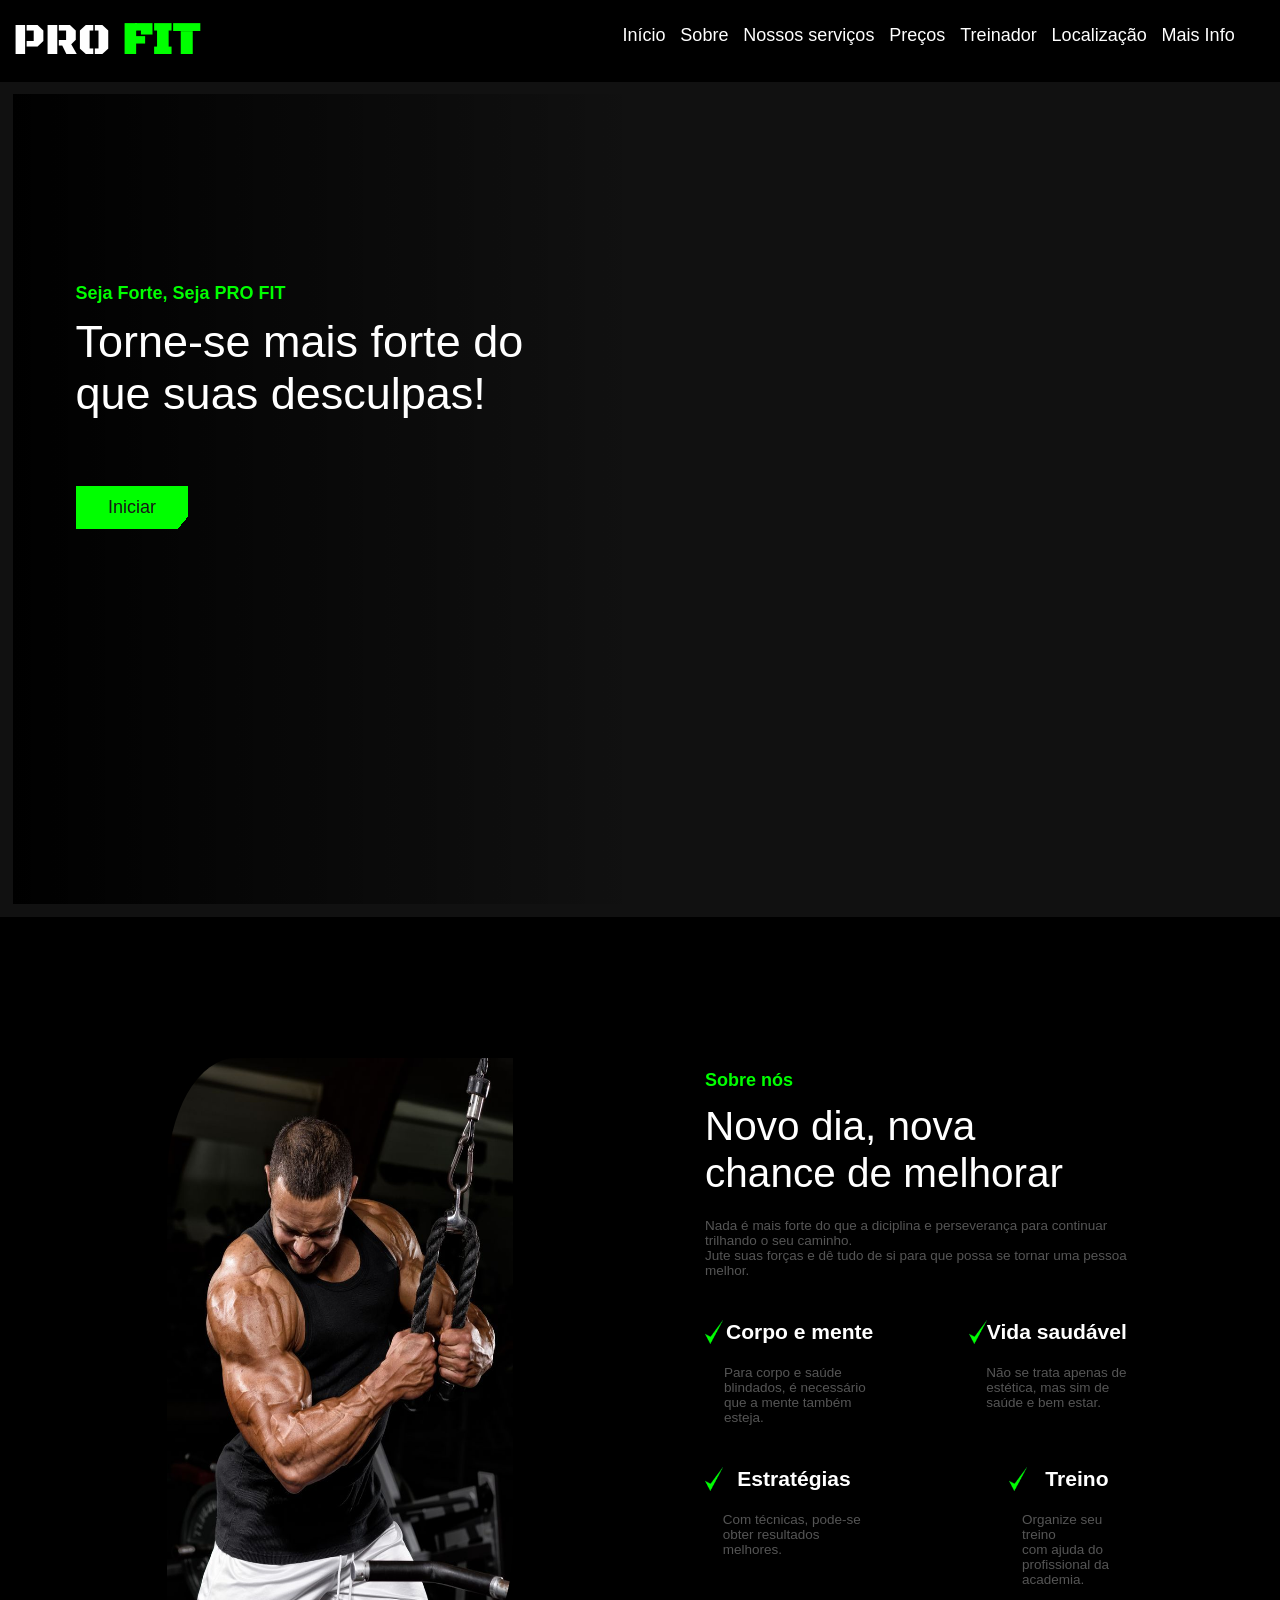
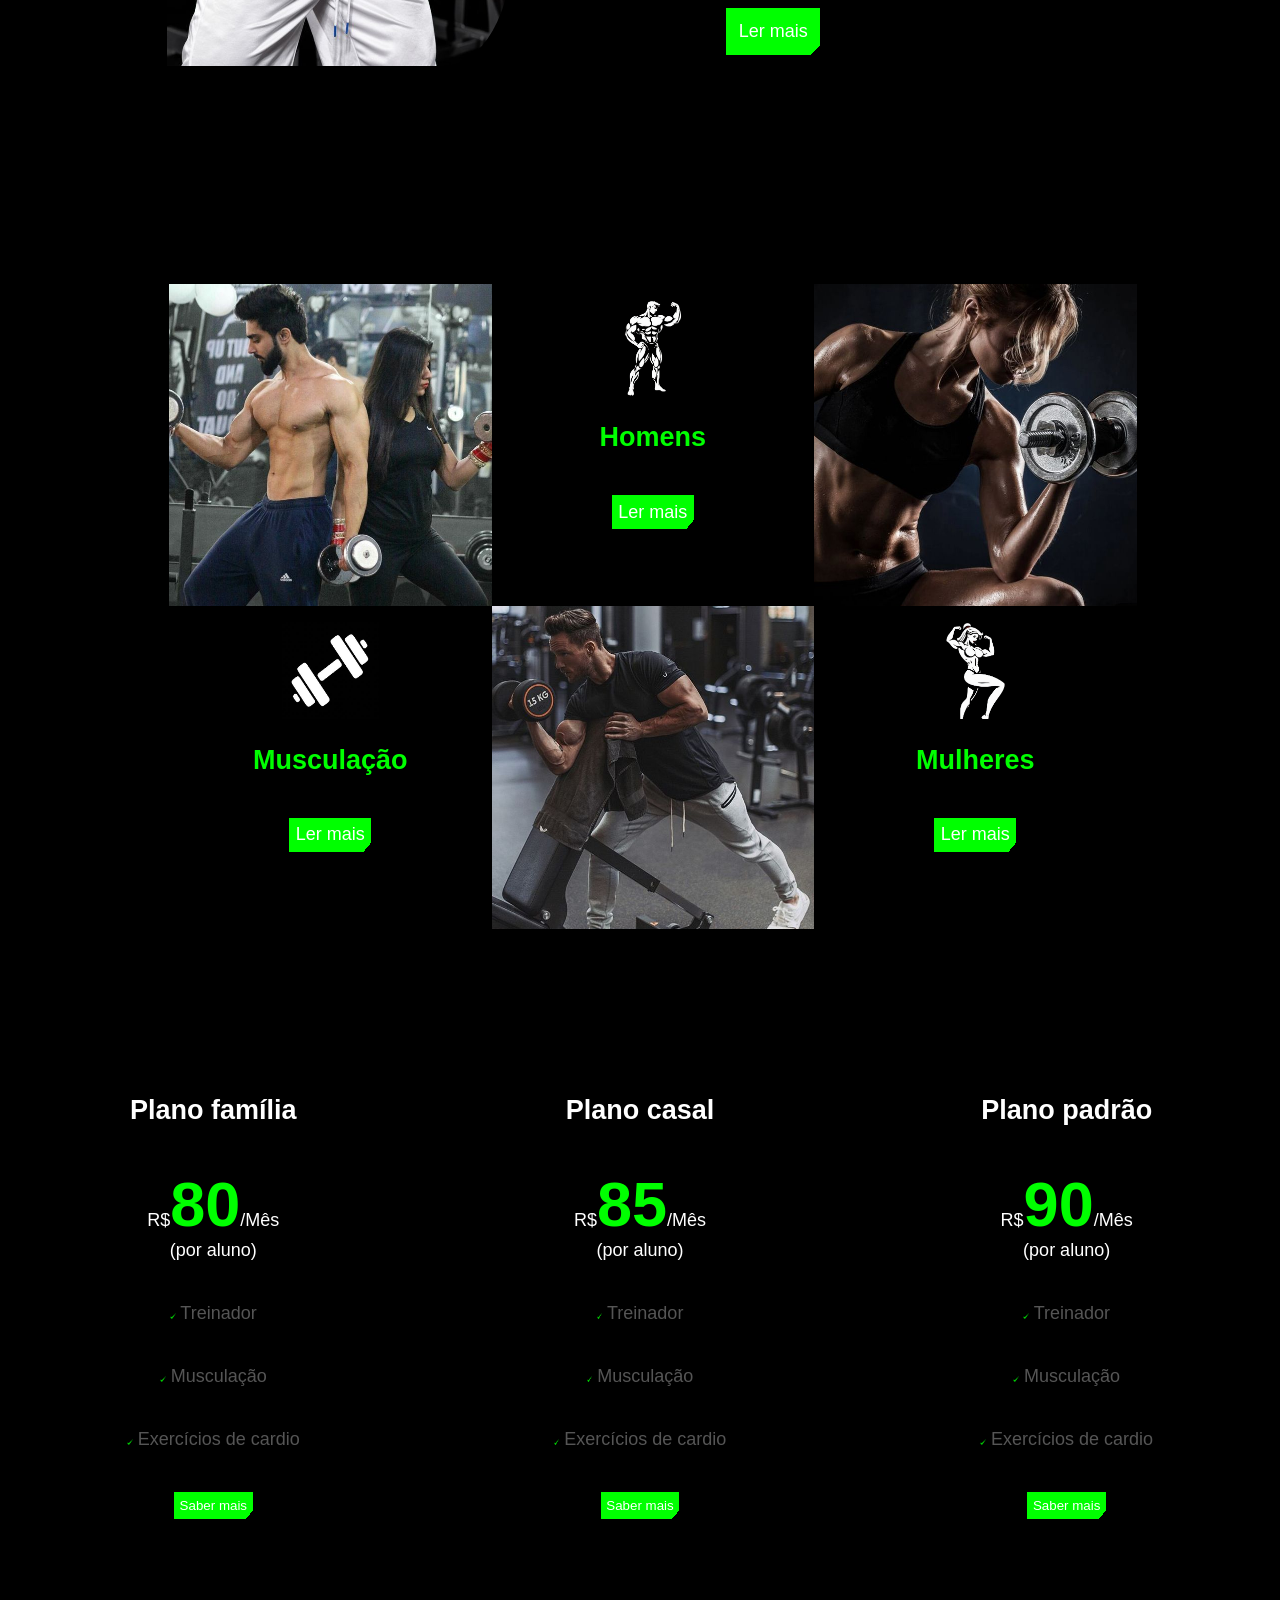
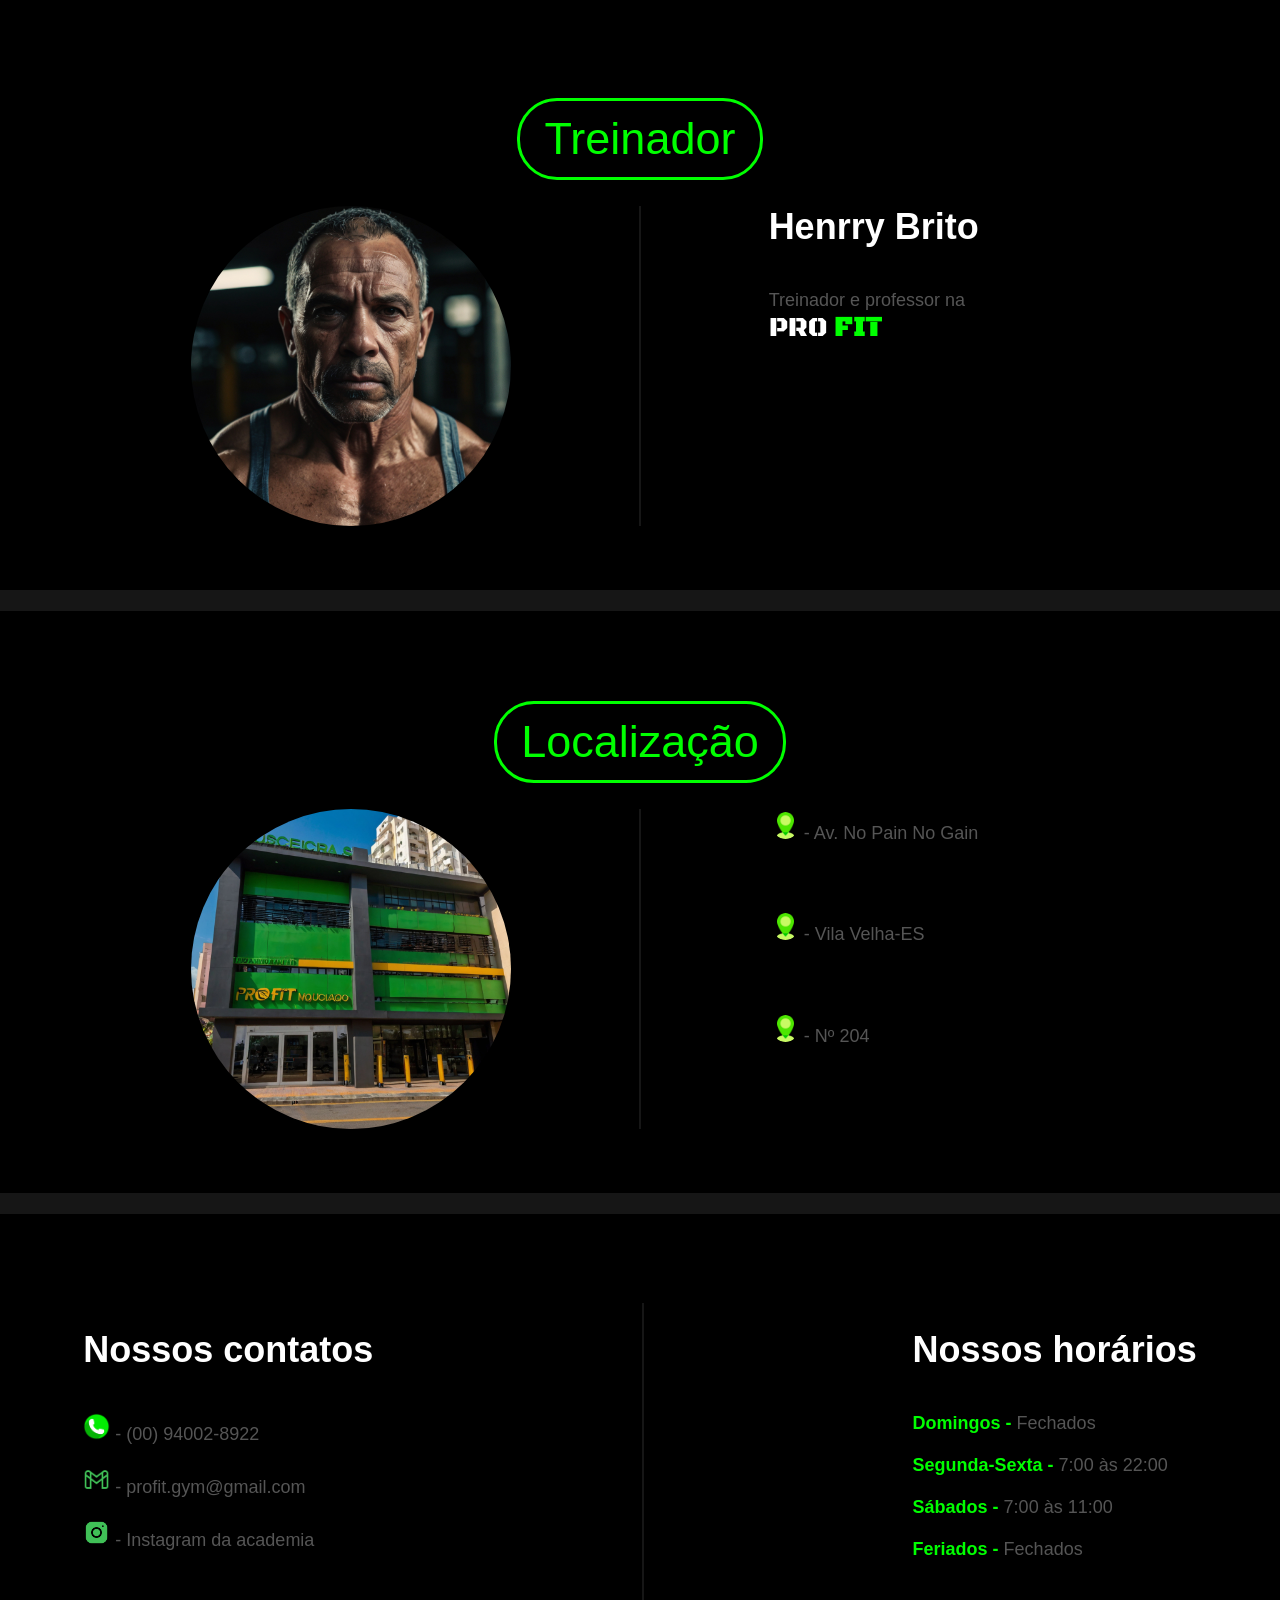
<file: index.html>
<!DOCTYPE html>
<html lang="pt-br" id="home">
<head>
    <meta charset="UTF-8">
    <meta name="viewport" content="width=device-width, initial-scale=1.0">
    <title>HOME</title>
    <link rel="stylesheet" href="main.css">
    <link rel="stylesheet" href="slide.css">
    <link rel="stylesheet" href="menu.css">
    

    <link rel="preconnect" href="https://fonts.googleapis.com">
    <link rel="preconnect" href="https://fonts.gstatic.com" crossorigin>
    <link href="https://fonts.googleapis.com/css2?family=Black+Ops+One&display=swap" rel="stylesheet">
</head>
<body>
    <script src="menu.js"></script>
    <script src="text.js"></script>

    <header class="cabecalho">
        <a href="#home" class="logoHome">PRO <strong>FIT</strong></a>

        <nav class="navbar">
                <div class="caixaNav" id="caixaNav">
                    <a href="#home"><button>Início</button></a>
                    <a href="#about"><button>Sobre</button></a>
                    <a href="#features"><button>Nossos serviços</button></a>
                    <a href="#pricing"><button>Preços</button></a>
                    <a href="#trainners"><button>Treinador</button></a>
                    <a href="#loc"><button>Localização</button></a>
                    <a href="#mais"><button>Mais Info</button></a>
                </div>

                <div class="menu-hamburguer">
                    <button onclick="abrirMenu()" id="botao">
                        <img src="assets/menuHamb.png" alt="" id="imgMenu">
                    </button>
                </div>
        </nav>
    </header><!-- fim do cabeçalho -->

    <div class="carrossel">
        <div class="slider" id="slider">
            <!-- "Slide" editado no css -->

            <div class="textoSlide">
                <h4 id="titleSlide">Seja Forte, Seja PRO FIT</h4>
                <div class="frase">
                    <p>Torne-se mais forte do <br>
                    que suas desculpas!
                        <br><br>
                        <a href="pages/iniciar.html"><button class="iniciar"><p>Iniciar</p></button></a>
                    </p>
                </div>
            </div>

        </div>
    </div>

    <main>
        <section id="about" class="texto">
                <img src="assets/secaoabout.jpg" alt="" class="imagemResp">

            <section class="caixaTexto">
                <h4>Sobre nós</h4>
                <p class="fonte1">Novo dia, nova <br>
                    chance de melhorar</p>
                <br>
                <p class="fonte2">
                    Nada é mais forte do que a diciplina e perseverança para continuar <br>
                    trilhando o seu caminho.<br>
                    Jute suas forças e dê tudo de si para que possa se tornar uma pessoa <br>
                    melhor.

                </p>
                    <br>
                    <br>
                    <div class="caixaLinhas">
                        <div class="linha">
                            <div class="item">
                                <div class="title"><img src="assets/check.png" alt=""><h3>Corpo e mente</h3></div>
                                <br>
                                <p class="fonte2" style="margin-left: 11%;">
                                    Para corpo e saúde <br>
                                    blindados, é necessário <br>
                                    que a mente também esteja.
                                </p>
                            </div>
                            
                            <div class="item">
                                <div class="title"><img src="assets/check.png" alt=""><h3>Vida saudável</h3></div>
                                <br>
                                <p class="fonte2" style="margin-left: 11%;">
                                    Não se trata apenas de<br>
                                    estética, mas sim de <br>
                                    saúde e bem estar.
                                </p>
                            </div>
                        </div>
                        <br><br>
                        <div class="linha">
                            <div class="item">
                                <div class="title"><img src="assets/check.png" alt=""><h3>Estratégias</h3></div>
                                <br>
                                <p class="fonte2" style="margin-left: 11%;">
                                    Com técnicas, pode-se <br>
                                    obter resultados melhores.
                                </p>
                            </div>

                            <div class="item">
                                <div class="title"><img src="assets/check.png" alt=""><h3>Treino</h3></div>
                                <br>
                                <p class="fonte2" style="margin-left: 11%;">
                                    Organize seu treino <br>
                                    com ajuda do <br>
                                    profissional da <br>
                                    academia.
                                </p>
                            </div>
                        </div>
                    </div>

                    <div class="botao">
                        <a href="pages/lerMais.html"><button>Ler mais</button></a><!--Terminar a página-->
                    </div>
            </section>
        </section>

        <section id="features" class="servicos">
            <div class="linha2">
                <img src="assets/muscAmbos.jpg" alt="" class="tamanhoTrilho">

                <div class="tamanhoTrilho descricao">
                    <img src="assets/icon-men.jpg" alt=""><br><br>
                    <strong class="title-features">Homens</strong>
                    <br><br>
                    <p id="textHomem"></p><br>
                    <button onclick="lerTexto1()" id="esconderTexto1">Ler mais</button>
                </div>

                <img src="assets/muscMulher.jpg" alt="" class="tamanhoTrilho">
            </div>
            
            <div class="linha2">
                <div class="tamanhoTrilho descricao">
                    <img src="assets/icon-musc.jpg" alt=""><br><br>
                    <strong class="title-features">Musculação</strong>
                    <br><br>
                    <p id="textMusc"></p><br>
                    <button onclick="lerTexto2()" id="esconderTexto2">Ler mais</button>
                </div>

                <img src="assets/muscHomem.jpg" alt="" class="tamanhoTrilho">

                <div class="tamanhoTrilho descricao">
                    <img src="assets/icon-wom.jpg" alt=""><br><br>
                    <strong class="title-features">Mulheres</strong>
                    <br><br>
                    <p id="textMul"></p><br>
                    <button onclick="lerTexto3()" id="esconderTexto3">Ler mais</button>
                </div>
            </div>
        </section>
    </main>

    <footer id="pricing">
        <div class="plan">
            <h2>Plano família</h2>
            <br><br>
            <p>R$<strong>80</strong>/Mês <br>(por aluno)</p>
            <br><br>
            <div class="direitos">
                <p><img src="assets/check.png" alt=""> Treinador</p><br><br>
                <p><img src="assets/check.png" alt=""> Musculação</p><br><br>
                <p><img src="assets/check.png" alt=""> Exercícios de cardio</p><br><br>
                <a href="pages/iniciar.html"><button>Saber mais</button></a>
            </div>
        </div>
        
        <div class="plan">
            <h2>Plano casal</h2>
            <br><br>
            <p>R$<strong>85</strong>/Mês <br>(por aluno)</p>
            <br><br>
            <div class="direitos">
                <p><img src="assets/check.png" alt=""> Treinador</p><br><br>
                <p><img src="assets/check.png" alt=""> Musculação</p><br><br>
                <p><img src="assets/check.png" alt=""> Exercícios de cardio</p><br><br>
                <a href="pages/iniciar.html"><button>Saber mais</button></a>
            </div>
        </div>
        
        <div class="plan">
            <h2>Plano padrão</h2>
            <br><br>
            <p>R$<strong>90</strong>/Mês <br>(por aluno)</p>
            <br><br>
            <div class="direitos">
                <p><img src="assets/check.png" alt=""> Treinador</p><br><br>
                <p><img src="assets/check.png" alt=""> Musculação</p><br><br>
                <p><img src="assets/check.png" alt=""> Exercícios de cardio</p><br><br>
                <a href="pages/iniciar.html"><button>Saber mais</button></a>
            </div>
        </div>
    </footer>

    <div class="tituloTrainners">
        <button>Treinador</button>
    </div>
    <div class="trainners" id="trainners">
        <img src="assets/treinador.jpg" alt="" id="treinadorGym">

        <div class="linha">.</div>

        <div class="description">
            <h1>Henrry Brito</h1>
            <br><br>
            <p>Treinador e professor na<br> <a>PRO <strong>FIT</strong></a></p>
        </div>
    </div>

    <div class="linhaCinza">.</div>

    <div class="tituloTrainners">
        <button>Localização</button>
    </div>
    <div class="loc" id="loc">
        <img src="assets/gym.jpg" alt="" id="imgGym">

        <div class="linha">.</div>

        <div class="description">
            <p><img src="assets/loc.png" alt=""> - Av. No Pain No  Gain</p> <br><br><br>
            <p><img src="assets/loc.png" alt=""> - Vila Velha-ES</p> <br><br><br>
            <p><img src="assets/loc.png" alt=""> - Nº 204</p> <br><br><br>
        </div>
    </div>

    <div class="linhaCinza">.</div>

    <section class="mais" id="mais">
        <div class="infos">
            <h2>Nossos contatos</h2><br><br>

            <p><img src="assets/tel.png" alt=""> - (00) 94002-8922</p><br>
            <p><img src="assets/gmail.png" alt=""> - profit.gym@gmail.com</p><br>
            <p><img src="assets/insta.png" alt=""> - Instagram da academia</p>

        </div>

        <div class="linha">.</div>
        
        <div class="infos">
            <h2>Nossos horários</h2><br><br>

            <p><strong class="horas">Domingos - </strong> Fechados</p><br>
            <p><strong class="horas">Segunda-Sexta - </strong> 7:00 às 22:00</p><br>
            <p><strong class="horas">Sábados - </strong> 7:00 às 11:00</p><br>
            <p><strong class="horas">Feriados - </strong> Fechados</p><br>

        </div>
    </section>
</body>
</html>
</file>
<file: main.css>
@media screen and (min-width: 360px) and (max-width: 900px) {
    *{
        padding: 0;
        margin: 0;
        scroll-behavior: smooth;
    }
    
    :root{
        --verde: rgb(0, 255, 0);
        --fundo: rgb(26, 26, 26);
        --preto: black;
        --cinza: rgb(22, 22, 22);
        --cinzaClaro: rgb(85, 85, 85);
        --branco: white;
    
        --margem: 1%;
    }
    
    body{
        font-family: Arial, Helvetica, sans-serif;
        font-size: 2vh;
        background-color: var(--fundo);
        transition: all .3s;
    }
    
    a{
        text-decoration: none;
        color: var(--branco);
        transition: all .3s;
        scroll-behavior: smooth;
    }
    
    strong{
        color: var(--verde);
    }
    
    html::-webkit-scrollbar{
        width: .5rem;
    }
    
    html::-webkit-scrollbar-track{
        background: var(--preto);
    }
    
    html::-webkit-scrollbar-thumb{
        background: var(--verde);
    }
    
    /* parte das apresentações */
    
    .texto{
        margin-top: 10%;
        width: 90%;
        margin-left: 5%;
        padding: 1%;
        display: flex;
        justify-content: space-around;
    
        & .imagemResp{
            display: none;
        }
    }

    .textoSlide{
        opacity: 0;
        transform: translateX(-50px);
        animation: animacaoTextoSlide 2s ease-out forwards;
    }

    @keyframes animacaoTextoSlide {
        to{
            opacity: 1;
            transform: translateX(0px);
        }
    }
    
    .caixaTexto{
        color: var(--branco);
        padding: 1%;
    
        & h4{
            font-size: 2vh;
            color: var(--verde);
        }
    
        & .fonte1{
            margin-top: 3%;
            font-size: 4.5vh;
        }
        
        & .fonte2{
            font-size: 1.5vh;
            color: var(--cinzaClaro);
        }
    
        & .caixaLinhas{
            display: block;
            justify-content: center;
    
            & .linha{
                display: flex;
                justify-content: space-between;
    
                & .item{
    
                    & .title{
                        display: flex;
                        justify-content: left;
    
                        & img{
                            width: 2vh;
                        }
    
                        & h3{
                            margin: auto;
                        }
                    }
                }
            }
        }
    
        & .botao{
          width: 100%;
          text-align: left;
          
          & button{
            margin-left: 5%;
            margin-top: 5%;
            border: none;
            padding: 3%;
            font-size: 2vh;
            color: var(--branco);
            background: linear-gradient(135deg, rgb(0, 255, 0) 93%, transparent 90%);
            cursor: pointer;
            transition: .5s all;
          }
        }
    
        .botao button:hover{
            transform: scale(1.1);
            transition: .5s all;
        }
    }
    
    .servicos{
        margin-top: 15%;
        width: 90%;
        margin-left: 5%;
        padding: 1%;
    
        & .linha2{
            display: flex;
            justify-content: center;
    
            & .tamanhoTrilho{
                width: 30%;
                display: block;
                text-align: center;
            }
    
            & .descricao{
                background-color: var(--preto);
    
                & img{
                    width: 30%;
                    margin-top: 5%;
                }
    
                & .title-features{
                    font-size: 2vh;
                }
    
                & p{
                    color: var(--cinzaClaro);
                }
    
                & button{
                    border: none;
                    color: var(--branco);
                    font-size: 2vh;
                    padding: 2%;
                    background: linear-gradient(130deg, rgb(0, 255, 0) 93%, transparent 90%);
                    transition: .5s all;
                    cursor: pointer;
                    margin-bottom: 10%;
                }
            }
        }
    }
    
    .descricao button:hover{
        transform: scale(1.1);
        transition: .5s all;
    }
    
    footer{
        display: block;
        justify-content: center;
        padding-bottom: 5%;
    
        margin-top: 10%;
    
        & .plan{
            color: var(--branco);
            padding: 2%;
            text-align: center;
            width: 80%;
            margin-left: 10%;
            transition: .5s all;
            margin-top: 20%;
    
            & p{
                
                & strong{
                    font-size: 7vh;
                }
            }
    
            & .direitos{
                text-align: center;
    
                & p{
                    color: var(--cinzaClaro);
    
                    & img{
                        width: 3%;
                    }
                }
    
                & button{
                    padding: 3%;
                    border: none;
                    color: var(--branco);
                    background: linear-gradient(130deg, rgb(0, 255, 0) 93%, transparent 90%);
                    transition: .5s all;
                    cursor: pointer;
                }
            }
        }
    }
    
    .plan:hover{
        background: linear-gradient(130deg, rgb(22, 22, 22) 93%, transparent 90%);
        transform: scale(1.1);
        transition: .5s all;
    }
    
    .direitos button:hover{
        transform: scale(1.1);
        transition: .5s all;
    }
    
    footer:hover > :not(:hover){
        opacity: .5;
        scale: .97;
    }
    
    .tituloTrainners{
        color: var(--verde);
        text-align: center;
        padding: 2%;
        margin-top: 20%;
        
        & button{
            font-size: 5vh;
            padding: 1% 2% 1% 2%;
            border-radius: 40px;
            border: solid 3px var(--verde);
            color: var(--verde);
            background-color: transparent;
        }
    }
    
    .trainners{
        max-width: 100%;
        display: flex;
        justify-content: center;
        margin-bottom: 5%;
        margin-top: 5%;
        
        & #treinadorGym{
            height: 20vh;
            border-radius: 50%;
            margin-top: auto;
            margin-bottom: auto;
        }
    
        & .linha{
            width: .1%;
            background-color: var(--cinza);
            margin: 0% 5% 0% 5%;
            color: transparent;
        }
    
        & .description{
            width: 25%;
            color: var(--branco);
            margin-top: auto;
            margin-bottom: auto;
    
            & p{
                color: var(--cinzaClaro);
    
                & a{
                    font-size: 3vh;
                    color: var(--branco);
                    font-family: "Black Ops One", serif;
                }
            }
        }
    }
    
    .linhaCinza{
        width: 100%;
        height: .1%;
        background-color: var(--cinza);
        color: transparent;
    }
    
    .loc{
        max-width: 100%;
        display: flex;
        justify-content: center;
        margin-bottom: 5%;
        margin-top: 5%;
        
        & #imgGym{
            height: 20vh;
            border-radius: 50%;
            margin-top: auto;
            margin-bottom: auto;
        }
    
        & .linha{
            width: .1%;
            background-color: var(--cinza);
            margin: 0% 5% 0% 5%;
            color: transparent;
        }
    
        & .description{
            width: 25%;
            color: var(--branco);
            margin-top: auto;
            margin-bottom: auto;
    
            & p{
                color: var(--cinzaClaro);
                padding: 1%;
    
                & img{
                    width: 3vh;
                }
            }
        }
    }
    
    .mais{
        color: var(--branco);
        display: flex;
        justify-content: space-around;
        margin-top: 5%;
        padding: 2% 0% 5% 0%;
    
        & .infos{
            padding: 2%;
    
            & h2{
                font-size: 4vh;
            }
    
            & p{
                color: var(--cinzaClaro);
    
                & img{
                    height: 3vh;
                }
    
                & .horas{
                    font-family: 'Gill Sans', 'Gill Sans MT', Calibri, 'Trebuchet MS', sans-serif;
                }
            }
        }
    
        & .linha{
            width: .1%;
            background-color: var(--cinza);
            margin: 0% 5% 0% 5%;
            color: transparent;
        }
    }
}



@media screen and (min-width: 901px) {
    *{
        padding: 0;
        margin: 0;
        scroll-behavior: smooth;
    }
    
    :root{
        --verde: rgb(2, 221, 2);
        --sombraVerde: rgb(0, 83, 0);
        --preto: black;
        --cinza: rgb(22, 22, 22);
        --cinzaClaro: rgb(85, 85, 85);
        --branco: rgb(236, 236, 236);
    
        --margem: 1%;
    }
    
    body{
        font-family: Arial, Helvetica, sans-serif;
        font-size: 2vh;
        background-color: var(--preto);
        transition: all .3s;
        scroll-behavior: smooth;
    }
    
    a{
        text-decoration: none;
        color: var(--branco);
        transition: all .3s;
        scroll-behavior: smooth;
    }
    
    strong{
        color: var(--verde);
    }
    
    html::-webkit-scrollbar{
        width: .5rem;
    }
    
    html::-webkit-scrollbar-track{
        background: var(--preto);
    }
    
    html::-webkit-scrollbar-thumb{
        background: var(--verde);
    }
    
    /* parte das apresentações */
    
    .texto{
        margin-top: 10%;
        width: 90%;
        margin-left: 5%;
        padding: 1%;
        display: flex;
        justify-content: space-around;
    
        & img{
            width: 30%;
            border-top-left-radius: 20%;
            border-bottom-right-radius: 20%;
            object-fit: fill;
        }
    }

    .textoSlide{
        opacity: 0;
        transform: translateX(-50px);
        animation: animacaoTextoSlide 2s ease-out forwards;

        & .frase{

            & .iniciar{
                
                & p{
                    color: var(--cinza);
                }
            }
        }
    }

    @keyframes animacaoTextoSlide {
        to{
            opacity: 1;
            transform: translateX(0px);
        }
    }
    
    .caixaTexto{
        color: var(--branco);
        padding: 1%;
    
        & h4{
            font-size: 2vh;
            color: var(--verde);
        }
    
        & .fonte1{
            margin-top: 3%;
            font-size: 4.5vh;
        }
        
        & .fonte2{
            font-size: 1.5vh;
            color: var(--cinzaClaro);
        }
    
        & .caixaLinhas{
            display: block;
            justify-content: center;
    
            & .linha{
                display: flex;
                justify-content: space-between;
    
                & .item{
    
                    & .title{
                        display: flex;
                        justify-content: left;
    
                        & img{
                            width: 2vh;
                        }
    
                        & h3{
                            margin: auto;
                        }
                    }
                }
            }
        }
    
        & .botao{
          width: 100%;
          text-align: left;
          
          & button{
            margin-left: 5%;
            margin-top: 5%;
            border: none;
            padding: 3%;
            font-size: 2vh;
            color: var(--branco);
            background: linear-gradient(135deg, rgb(0, 255, 0) 93%, transparent 90%);
            cursor: pointer;
            transition: .5s all;
          }
        }
    
        .botao button:hover{
            transform: scale(1.1);
            transition: .5s all;
        }
    }
    
    .servicos{
        margin-top: 15%;
        width: 90%;
        margin-left: 5%;
        padding: 1%;
    
        & .linha2{
            display: flex;
            justify-content: center;
    
            & .tamanhoTrilho{
                width: 28%;
                display: block;
                text-align: center;
            }
    
            & .descricao{
                background-color: var(--preto);
    
                & img{
                    width: 30%;
                    margin-top: 5%;
                }
    
                & .title-features{
                    font-size: 3vh;
                }
    
                & p{
                    color: var(--cinzaClaro);
                }
    
                & button{
                    border: none;
                    color: var(--branco);
                    font-size: 2vh;
                    padding: 2%;
                    background: linear-gradient(130deg, rgb(0, 255, 0) 93%, transparent 90%);
                    transition: .5s all;
                    cursor: pointer;
                }
            }
        }
    }
    
    .descricao button:hover{
        transform: scale(1.1);
        transition: .5s all;
    }
    
    footer{
        display: flex;
        justify-content: space-around;
        padding-bottom: 5%;
    
        margin-top: 10%;
    
        & .plan{
            color: var(--branco);
            padding: 2%;
            text-align: center;
            width: 15%;
            transition: .5s all;
    
            & p{
                
                & strong{
                    font-size: 7vh;
                }
            }
    
            & .direitos{
                text-align: center;
    
                & p{
                    color: var(--cinzaClaro);
    
                    & img{
                        width: 3%;
                    }
                }
    
                & button{
                    padding: 3%;
                    border: none;
                    color: var(--branco);
                    background: linear-gradient(130deg, rgb(0, 255, 0) 93%, transparent 90%);
                    transition: .5s all;
                    cursor: pointer;
                }
            }
        }
    }
    
    .plan:hover{
        background: linear-gradient(130deg, rgb(22, 22, 22) 93%, transparent 90%);
        transform: scale(1.1);
        transition: .5s all;
    }
    
    .direitos button:hover{
        transform: scale(1.1);
        transition: .5s all;
    }
    
    footer:hover > :not(:hover){
        opacity: .5;
        scale: .97;
    }
    
    .tituloTrainners{
        color: var(--verde);
        text-align: center;
        padding: 2%;
        margin-top: 5%;
        
        & button{
            font-size: 5vh;
            padding: 1% 2% 1% 2%;
            border-radius: 40px;
            border: solid 3px var(--verde);
            color: var(--verde);
            background-color: transparent;
        }
    }
    
    .trainners{
        max-width: 100%;
        display: flex;
        justify-content: center;
        margin-bottom: 5%;
        
        & img{
            width: 25%;
            border-radius: 50%;
        }
    
        & .linha{
            width: .1%;
            background-color: var(--cinza);
            margin: 0% 10% 0% 10%;
            color: transparent;
        }
    
        & .description{
            width: 25%;
            color: var(--branco);
    
            & p{
                color: var(--cinzaClaro);
    
                & a{
                    font-size: 3vh;
                    color: var(--branco);
                    font-family: "Black Ops One", serif;
                }
            }
        }
    }
    
    .linhaCinza{
        width: 100%;
        height: .1%;
        background-color: var(--cinza);
        color: transparent;
    }
    
    .loc{
        max-width: 100%;
        display: flex;
        justify-content: center;
        margin-bottom: 5%;
        
        & img{
            width: 25%;
            border-radius: 50%;
            object-fit: fill;
        }
    
        & .linha{
            width: .1%;
            background-color: var(--cinza);
            margin: 0% 10% 0% 10%;
            color: transparent;
        }
    
        & .description{
            width: 25%;
            color: var(--branco);
    
            & p{
                color: var(--cinzaClaro);
                padding: 1%;
    
                & img{
                    width: 3vh;
                }
            }
        }
    }
    
    .mais{
        color: var(--branco);
        display: flex;
        justify-content: space-around;
        margin-top: 5%;
        padding: 2% 0% 5% 0%;
    
        & .infos{
            padding: 2%;
    
            & h2{
                font-size: 4vh;
            }
    
            & p{
                color: var(--cinzaClaro);
    
                & img{
                    height: 3vh;
                }
    
                & .horas{
                    font-family: 'Gill Sans', 'Gill Sans MT', Calibri, 'Trebuchet MS', sans-serif;
                }
            }
        }
    
        & .linha{
            width: .1%;
            background-color: var(--cinza);
            margin: 0% 10% 0% 10%;
            color: transparent;
        }
    }


}
</file>
<file: slide.css>
@media screen and (max-width: 500px) {
    :root{
        --verde: rgb(0, 255, 0);
        --preto: black;
        --cinza2: rgb(17, 17, 17);
        --branco: white;
    }
    
    .carrossel{
        position: relative;
        max-width: 100%;
        height: 90vh;
    
        background-color: var(--cinza2);
        padding: 1%;
    
        & .slider{
            width: 100%;
            height: 100%;
            text-align: center;
            transition: .5s ease-in-out;
            animation: passarImagens 15s ease-in-out infinite;
            background-repeat: no-repeat;
            background-size: cover;
            background-position: center;
    
            .textoSlide{
                width: 50%;
                height: 100%;
                margin-left: 0;
                text-align: left;
                background: linear-gradient(to right, black, transparent);
    
                & h4{
                    color: var(--verde);
                    padding-top: 30%;
                    padding-left: 10%;
                }
                
                & .frase{
                    font-size: 5vh;
                    color: var(--branco);
                    padding-top: 2%;
                    padding-left: 10%;
                    margin-top: 5%;
    
                    & p{
    
                        & button{
                            background: linear-gradient(130deg, rgb(0, 255, 0) 93%, transparent 90%);
                            border: none;
                            padding: 5%;
                            width: 35%;
                            text-align: center;
                            font-size: 2vh;
                            color: var(--branco);
                            cursor: pointer;
                            transition: all .5s;
                        }
                    }
                }
            }
        }
    }
    
    .frase p button:hover{
        transition: all .5s;
        transform: scale(1.05);
    }
    
    @keyframes passarImagens {
        0%{
            background-image: url(assets/academia1.jpg);
        }
    
        25%{
            background-image: url(assets/academia2.jpg);
        }
        
        50%{
            background-image: url(assets/academia3.jpg);
        }
        
        75%{
            background-image: url(assets/academia4.jpg);
        }
        
        100%{
            background-image: url(assets/academia1.jpg);
        }
    }
}



@media screen and (min-width: 501px) {
    :root{
        --verde: rgb(0, 255, 0);
        --preto: black;
        --cinza2: rgb(17, 17, 17);
        --branco: white;
    }
    
    .carrossel{
        position: relative;
        max-width: 100%;
        height: 90vh;
    
        background-color: var(--cinza2);
        padding: 1%;
    
        & .slider{
            width: 100%;
            height: 100%;
            text-align: center;
            transition: .5s ease-in-out;
            animation: passarImagens 15s ease-in-out infinite;
            background-repeat: no-repeat;
            background-size: cover;
            background-position: center;
    
            .textoSlide{
                width: 50%;
                height: 100%;
                margin-left: 0;
                text-align: left;
                background: linear-gradient(to right, black, transparent);
    
                & h4{
                    color: var(--verde);
                    padding-top: 30%;
                    padding-left: 10%;
                }
                
                & .frase{
                    font-size: 5vh;
                    color: var(--branco);
                    padding-top: 2%;
                    padding-left: 10%;
    
                    & p{
    
                        & button{
                            background: linear-gradient(130deg, rgb(0, 255, 0) 93%, transparent 90%);
                            border: none;
                            padding: 2%;
                            width: 20%;
                            text-align: center;
                            font-size: 2vh;
                            color: var(--branco);
                            cursor: pointer;
                            transition: all .5s;
                        }
                    }
                }
            }
        }
    }
    
    .frase p button:hover{
        transition: all .5s;
        transform: scale(1.05);
    }
    
    @keyframes passarImagens {
        0%{
            background-image: url(assets/academia1.jpg);
        }
    
        25%{
            background-image: url(assets/academia2.jpg);
        }
        
        50%{
            background-image: url(assets/academia3.jpg);
        }
        
        75%{
            background-image: url(assets/academia4.jpg);
        }
        
        100%{
            background-image: url(assets/academia1.jpg);
        }
    }
}
</file>
<file: menu.css>
@media screen and (min-width: 360px) and (max-width: 675px) {
    :root{
        --verde: rgb(0, 255, 0);
        --preto: black;
        --pretoVidro: rgba(0, 0, 0, 0.507);
        --cinza: rgb(22, 22, 22);
        --cinzaClaro: rgb(85, 85, 85);
        --branco: white;
    
        --margem: 1%;
    }

    .cabecalho{
        position: sticky;
        top: 0;

        background-color: var(--preto);
        height: 8vh;

        z-index: 1000;

        & .logoHome{
            font-size: 5vh;
        }
    }

    .navbar{
        width: 50%;
        padding-right: 2%;

        & .menu-hamburguer{
            right: 0;
            top: 0;
            position: absolute;
            
            & button{
                background-color: transparent;
                border: none;
                cursor: pointer;

                & img{
                    height: 50px;
                }
            }
        }

        & .caixaNav{
            width: 30%;
            display: flex;
            flex-direction: column;
            position: absolute;
            height: 100vh;
            top: 0;
            right: -50%;
            background-color: var(--pretoVidro);
            backdrop-filter: blur(5px);
            text-align: center;
            padding: 10%;
            transition: .5s all;

            & a{
                padding: 5% 0% 5% 0%;
                background: var(--verde);
                opacity: 1;
                transition: all .5s forwards;
                margin-top: 20%;
                text-align: center;

                & button{
                    background-color: transparent;
                    color: var(--branco);
                    border: none;
                    cursor: pointer;
                }
            }
        }
    }
}



@media screen and (min-width: 676px) and (max-width: 900px) {
    :root{
        --verde: rgb(0, 255, 0);
        --preto: black;
        --pretoVidro: rgba(0, 0, 0, 0.507);
        --cinza: rgb(22, 22, 22);
        --cinzaMedio: rgb(56, 56, 56);
        --cinzaClaro: rgb(85, 85, 85);
        --branco: white;
    
        --margem: 1%;
    }

    .cabecalho{
        position: sticky;
        top: 0;

        background-color: var(--preto);
        height: 8vh;

        z-index: 1000;

        & .logoHome{
            font-size: 5vh;
        }
    }

    .navbar{
        width: 50%;
        padding-right: 2%;

        & .menu-hamburguer{
            right: 0;
            top: 0;
            position: absolute;
            
            & button{
                background-color: transparent;
                border: none;
                cursor: pointer;

                & img{
                    height: 50px;
                }
            }
        }

        & .caixaNav{
            width: 30%;
            display: flex;
            flex-direction: column;
            position: absolute;
            height: 100vh;
            top: 0;
            right: -50%;
            background-color: var(--pretoVidro);
            backdrop-filter: blur(5px);
            text-align: center;
            padding: 10%;
            transition: .5s all;

            & a{
                padding: 5% 0% 5% 0%;
                background: var(--verde);
                opacity: 1;
                transition: all .5s forwards;
                margin-top: 13%;
                text-align: center;

                & button{
                    background-color: transparent;
                    color: var(--branco);
                    border: none;
                    cursor: pointer;
                }
            }
        }
    }
}





@media screen and (min-width: 901px) {
    .cabecalho{
        max-width: 100%;
        padding: 1%;
        background-color: var(--preto);
    
        display: flex;
        justify-content: space-between;
    
        position: sticky;
        top: 0;
        z-index: 1000;
    
        & .logoHome{
            color: var(--branco);
            font-family: "Black Ops One", serif;
            font-size: 5vh;
        }
    
        & .menu-hamburguer{
            display: none;
        }
    
        & .navbar{
            width: 50%;
            display: flex;
            justify-content: space-between;
            padding: 0.5% 2% 0.5% 0%;

            & .menu-hamburguer{
                display: none;
            }
    
            & .caixaNav{
                width: 100%;
                display: flex;
                justify-content: space-around;

                & a{
                    padding: 1%;

                    & button{
                        font-size: 2vh;
                        background-color: transparent;
                        color: var(--branco);
                        border: none;
                        cursor: pointer;
                    }
                }
            }
        }
    }
    
    .cabecalho .navbar a:hover{
        /*background: linear-gradient(135deg, rgb(0, 255, 0) 93%, transparent 90%);*/
        background: linear-gradient(135deg, var(--verde)90%, var(--preto)10%, transparent 90%);
        transition: all 1s forwards;
        opacity: 1; 
    }
}
</file>
